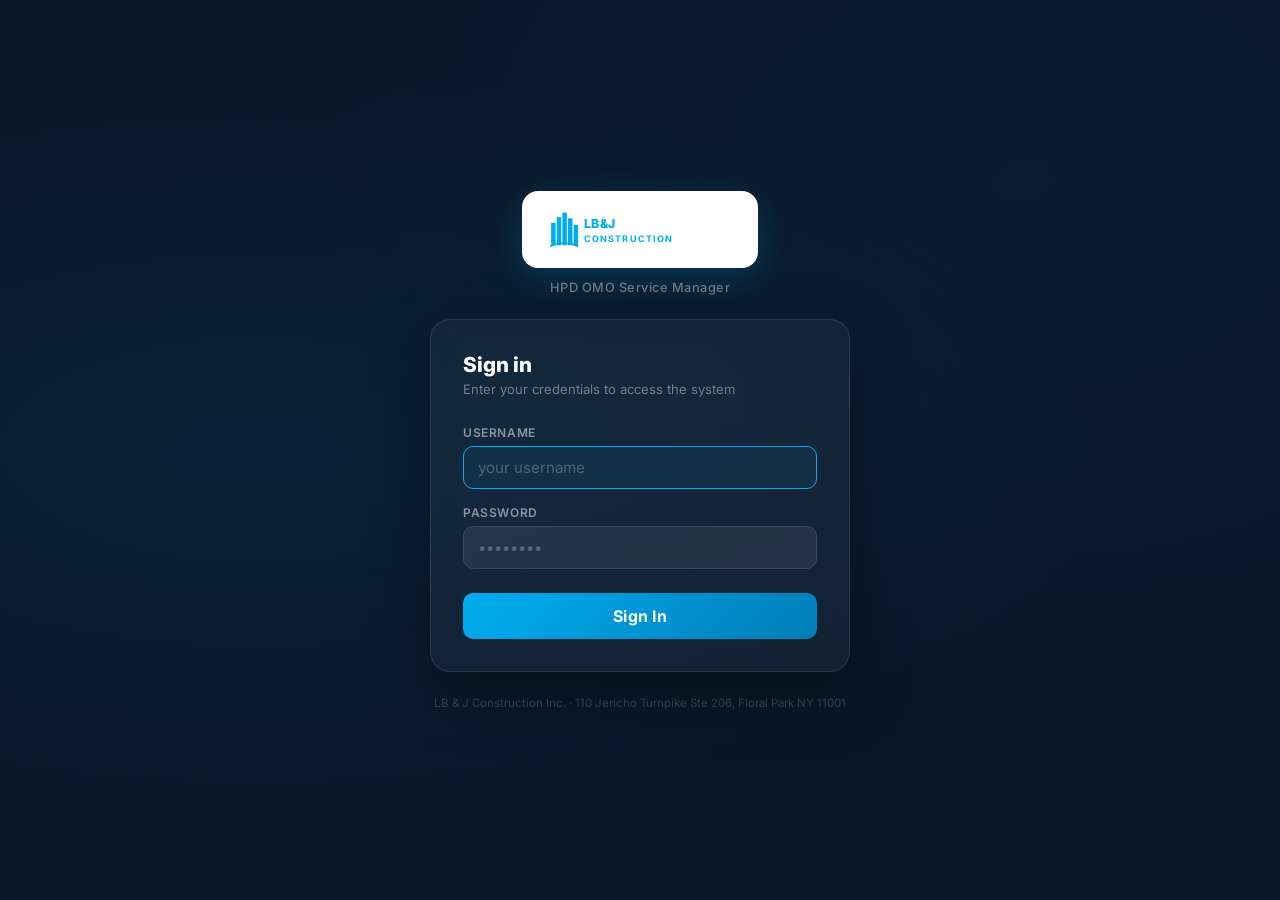
<file: templates/login.html>
<!DOCTYPE html>
<html lang="en">
<head>
  <meta charset="UTF-8">
  <meta name="viewport" content="width=device-width, initial-scale=1.0">
  <title>Login — LB&amp;J Construction</title>
  <link rel="preconnect" href="https://fonts.googleapis.com">
  <link href="https://fonts.googleapis.com/css2?family=Inter:wght@400;500;600;700;800&display=swap" rel="stylesheet">
  <style>
    *, *::before, *::after { box-sizing: border-box; margin: 0; padding: 0; }

    :root {
      --lbj-blue:   #00AEEF;
      --lbj-dark:   #007DB8;
      --lbj-navy:   #0a1628;
      --lbj-navy2:  #0d1f3c;
      --lbj-navy3:  #112244;
      --radius: 12px;
    }

    body {
      font-family: 'Inter', sans-serif;
      background: var(--lbj-navy);
      min-height: 100vh;
      display: flex;
      align-items: center;
      justify-content: center;
      padding: 16px;
      background-image:
        radial-gradient(ellipse at 20% 50%, rgba(0,174,239,.08) 0%, transparent 60%),
        radial-gradient(ellipse at 80% 20%, rgba(0,125,184,.06) 0%, transparent 50%);
    }

    .login-wrap {
      width: 100%;
      max-width: 420px;
      display: flex;
      flex-direction: column;
      gap: 24px;
    }

    /* Logo */
    .logo-box {
      display: flex;
      flex-direction: column;
      align-items: center;
      gap: 12px;
    }
    .logo-img-wrap {
      background: #fff;
      border-radius: 16px;
      padding: 16px 28px;
      display: flex;
      align-items: center;
      justify-content: center;
      box-shadow: 0 8px 32px rgba(0,174,239,.2);
    }
    .logo-svg {
      width: 180px;
      height: auto;
    }
    .logo-tagline {
      font-size: .8rem;
      color: rgba(255,255,255,.4);
      font-weight: 500;
      letter-spacing: .5px;
      text-align: center;
    }

    /* Card */
    .login-card {
      background: rgba(255,255,255,.04);
      border: 1px solid rgba(255,255,255,.1);
      border-radius: 20px;
      padding: 32px;
      backdrop-filter: blur(12px);
      box-shadow: 0 20px 60px rgba(0,0,0,.4);
    }

    .login-title {
      font-size: 1.3rem;
      font-weight: 800;
      color: #fff;
      margin-bottom: 4px;
    }
    .login-sub {
      font-size: .82rem;
      color: rgba(255,255,255,.4);
      margin-bottom: 28px;
    }

    .form-group {
      margin-bottom: 16px;
    }
    .form-label {
      display: block;
      font-size: .75rem;
      font-weight: 600;
      color: rgba(255,255,255,.5);
      text-transform: uppercase;
      letter-spacing: .6px;
      margin-bottom: 6px;
    }
    .form-control {
      width: 100%;
      background: rgba(255,255,255,.07);
      border: 1.5px solid rgba(255,255,255,.1);
      border-radius: 10px;
      padding: 11px 14px;
      font-size: .95rem;
      color: #fff;
      font-family: inherit;
      transition: border-color .2s, background .2s;
      outline: none;
    }
    .form-control::placeholder { color: rgba(255,255,255,.25); }
    .form-control:focus {
      border-color: var(--lbj-blue);
      background: rgba(0,174,239,.07);
    }

    .btn-login {
      width: 100%;
      margin-top: 8px;
      padding: 13px;
      background: linear-gradient(135deg, var(--lbj-blue), var(--lbj-dark));
      color: #fff;
      border: none;
      border-radius: 10px;
      font-size: 1rem;
      font-weight: 700;
      font-family: inherit;
      cursor: pointer;
      transition: opacity .2s, transform .15s;
      letter-spacing: .3px;
    }
    .btn-login:hover   { opacity: .9; transform: translateY(-1px); }
    .btn-login:active  { transform: translateY(0); }
    .btn-login:disabled { opacity: .5; cursor: not-allowed; transform: none; }

    .error-msg {
      background: rgba(220,38,38,.15);
      border: 1px solid rgba(220,38,38,.3);
      color: #fca5a5;
      border-radius: 8px;
      padding: 10px 14px;
      font-size: .82rem;
      margin-top: 12px;
      display: none;
    }
    .error-msg.show { display: block; }

    .login-footer {
      text-align: center;
      font-size: .72rem;
      color: rgba(255,255,255,.2);
    }
  </style>
</head>
<body>

<div class="login-wrap">

  <div class="logo-box">
    <div class="logo-img-wrap">
      <!-- LB&J Construction logo SVG inline (blue building icon + text) -->
      <svg class="logo-svg" viewBox="0 0 320 80" xmlns="http://www.w3.org/2000/svg">
        <!-- Building icon -->
        <g fill="#00AEEF">
          <rect x="2"  y="28" width="8"  height="40"/>
          <rect x="12" y="18" width="8"  height="50"/>
          <rect x="22" y="10" width="8"  height="58"/>
          <rect x="32" y="20" width="8"  height="48"/>
          <rect x="42" y="32" width="8"  height="36"/>
          <!-- Arc base -->
          <path d="M0 70 Q24 58 50 70" stroke="#00AEEF" stroke-width="3" fill="none"/>
        </g>
        <!-- LB&J CONSTRUCTION text -->
        <text x="60" y="38" font-family="Inter,Arial,sans-serif" font-weight="800" font-size="22" fill="#00AEEF" letter-spacing="1">LB&amp;J</text>
        <text x="60" y="62" font-family="Inter,Arial,sans-serif" font-weight="700" font-size="16" fill="#00AEEF" letter-spacing="2">CONSTRUCTION</text>
      </svg>
    </div>
    <div class="logo-tagline">HPD OMO Service Manager</div>
  </div>

  <div class="login-card">
    <div class="login-title">Sign in</div>
    <div class="login-sub">Enter your credentials to access the system</div>

    <div class="form-group">
      <label class="form-label">Username</label>
      <input id="username" class="form-control" type="text" placeholder="your username" autocomplete="username" autofocus>
    </div>
    <div class="form-group">
      <label class="form-label">Password</label>
      <input id="password" class="form-control" type="password" placeholder="••••••••" autocomplete="current-password">
    </div>

    <button class="btn-login" id="btnLogin" onclick="doLogin()">Sign In</button>
    <div class="error-msg" id="errorMsg">Invalid username or password. Please try again.</div>
  </div>

  <div class="login-footer">LB &amp; J Construction Inc. · 110 Jericho Turnpike Ste 206, Floral Park NY 11001</div>
</div>

<script>
  async function doLogin() {
    const btn = document.getElementById('btnLogin');
    const err = document.getElementById('errorMsg');
    err.classList.remove('show');
    btn.disabled = true;
    btn.textContent = '…';

    const username = document.getElementById('username').value.trim();
    const password = document.getElementById('password').value;

    try {
      const res = await fetch('/api/auth/login', {
        method: 'POST',
        headers: { 'Content-Type': 'application/json' },
        body: JSON.stringify({ username, password }),
      });
      if (res.ok) {
        window.location.href = '/';
      } else {
        err.classList.add('show');
        btn.disabled = false;
        btn.textContent = 'Sign In';
      }
    } catch {
      err.classList.add('show');
      btn.disabled = false;
      btn.textContent = 'Sign In';
    }
  }

  document.addEventListener('keydown', e => {
    if (e.key === 'Enter') doLogin();
  });
</script>
</body>
</html>
</file>
